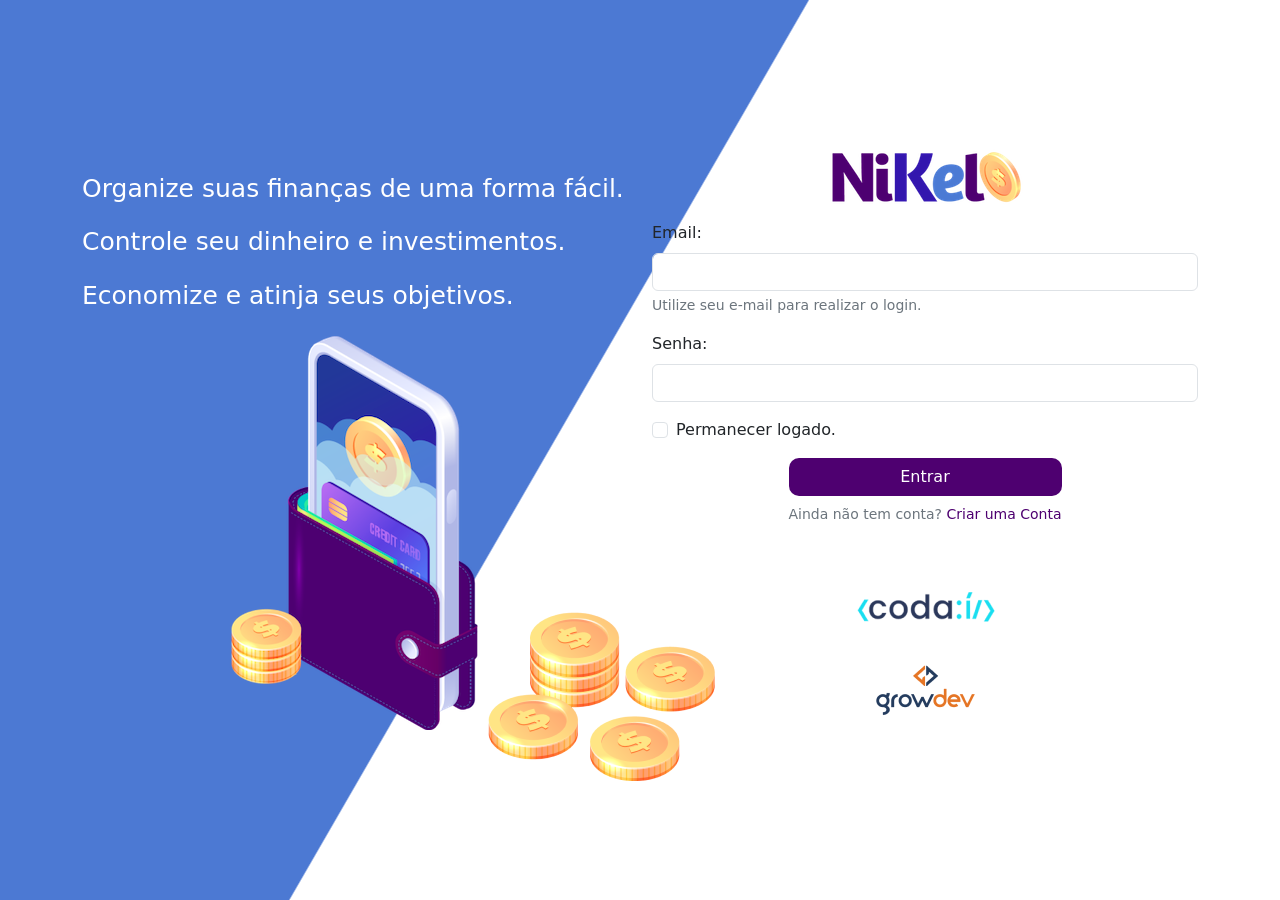
<file: index.html>
<!DOCTYPE html>
<html lang="pt-br">
<head>
  <meta charset="UTF-8">
  <meta name="viewport" content="width=device-width, initial-scale=1.0">
  <title>Nikel</title>
  <link href="https://cdn.jsdelivr.net/npm/bootstrap@5.1.3/dist/css/bootstrap.min.css" rel="stylesheet" integrity="sha384-1BmE4kWBq78iYhFldvKuhfTAU6auU8tT94WrHftjDbrCEXSU1oBoqyl2QvZ6jIW3" crossorigin="anonymous">
  <link rel="stylesheet" href="css/styles.css">
</head>

<body id="login">
  <main>
    <div class="container">
      <div class="row vh-100">

        <div class="col d-flex justify-content-center my-5 flex-column">
          <div class="text-login">
            <p>Organize suas finanças de uma forma fácil.</p>
            <p>Controle seu dinheiro e investimentos.</p>
            <p>Economize e atinja seus objetivos.</p>
          </div>

          <div class="text-center">
            <img src="assets/images/pocket.png" alt="Imagem de bolso" class="img-fluid">
            <img src="assets/images/coins.png" alt="Imagem de moedas" class="img-fluid d-none d-md-inline coins">
          </div>
        </div>

        <div class="col d-flex justify-content-center my-5 flex-column">

          <div class="container">
            <div class="row">
              <div class="col">
                <div class="text-center mb-3">
                  <img src="assets/images/nikel-logo.png" alt="Logo Nikel" class="img-fluid">
                </div>
              </div>
            </div>
          </div>

          <div class="row">
            <div class="col">

              <form id="login-form">

                <div class="mb-3">
                  <label for="email-input" class="form-label">Email:</label>
                  <input type="email" class="form-control" id="email-input" aria-describedby="emailHelp">
                  <div id="emailHelp" class="form-text">Utilize seu e-mail para realizar o login.</div>
                </div>

                <div class="mb-3">
                  <label for="password-input" class="form-label">Senha:</label>
                  <input type="password" class="form-control" id="password-input">
                </div>

                <div class="mb-3 form-check">
                  <input type="checkbox" class="form-check-input" id="session-check">
                  <label class="form-check-label" for="session-check">Permanecer logado.</label>
                </div>

                <button type="submit" class="btn button-login">Entrar</button>

              </form>
            </div>
          </div>

          <div class="row">
            <div class="col">
              <p id="link-conta" class="text-center mt-2 form-text" data-bs-toggle="modal" data-bs-target="#register-modal">
                Ainda não tem conta? <span class="link-default">Criar uma Conta</span>
              </p>
            </div>
          </div>

          <div class="row">
            <div class="col text-center mt-5">
              <img src="assets/images/codai-logo.png" alt="Logo Codai" class="img-fluid">
            </div>
          </div>

          <div class="row">
            <div class="col text-center">
              <img src="assets/images/growdev-logo.png" alt="Logo Growdev" class="img-fluid">
            </div>
          </div>

        </div>
      </div>
    </div>
<!-- Modal -->
    <div class="modal fade" id="register-modal" tabindex="-1" aria-labelledby="exampleModalLabel" aria-hidden="true">
      <div class="modal-dialog">
        <div class="modal-content">

          <div class="modal-header">
            <h5 class="modal-title" id="exampleModalLabel">Crie sua conta.</h5>
            <button type="button" class="btn-close" data-bs-dismiss="modal" aria-label="Close"></button>
          </div>

          <form id="create-form">
            <div class="modal-body">

              <div class="mb-3">
                <label for="email-create-input" class="form-label">Email:</label>
                <input type="email" class="form-control" id="email-create-input" aria-describedby="emailHelp" required>
                <div id="emailHelp" class="form-text">Utilize seu e-mail para criar sua conta</div>
              </div>

              <div class="mb-3">
                <label for="password-create-input" class="form-label">Senha:</label>
                <input type="password" class="form-control" id="password-create-input" required>
                <div id="emailHelp" class="form-text">Utilize uma senha fácil de lembrar, forte e segura. Anote-a para não esquecer.</div>
              </div>
            </div>

            <div class="modal-footer">
              <button type="button" class="btn btn-secondary button-cancel" data-bs-dismiss="modal">Cancelar</button>
              <button type="submit" class="btn button-default">Criar conta</button>
            </div>
          </form>

        </div>
      </div>
    </div>
  </main>

  <script src="https://cdn.jsdelivr.net/npm/bootstrap@5.1.3/dist/js/bootstrap.bundle.min.js" integrity="sha384-ka7Sk0Gln4gmtz2MlQnikT1wXgYsOg+OMhuP+IlRH9sENBO0LRn5q+8nbTov4+1p" crossorigin="anonymous"></script>
<script src="js/index.js"></script>

</body>
</html>
</file>
<file: css/styles.css>
#login {
    background: linear-gradient(120deg, #4c79d3 44.9%, #ffffff 45%) no-repeat fixed;
}

#app {
    background: linear-gradient(120deg, #ffffff 44.9%, #4c79d3 45%) no-repeat fixed;
}

header {
    border: 1px solid #bebcbc;
    padding: 5px;
    background-color: #ffffff;
}

.icon-detail {
    color: #4e0070;
    font-size: 50px;
    margin-right: 10px;
    vertical-align: middle;
}

.color-primary {
    color: #4e0070;
}

.color-secondary {
    color: #4c79d3;
}

.text-login {
    color: #ffffff;
    font-size: 25px;
    font-weight: 500;
}

.coins {
    position: absolute;
    bottom: 100px;
    
}

.button-login {
    border-radius: 10px;
    background-color: #4e0070;
    color: #ffffff;
    width: 50%;
    margin: 0 25%;
}

.button-default {
    border-radius: 10px;
    background-color: #4e0070;
    color: #ffffff;
    
}

.button.cancel {
    border-radius: 10px;
    
}

.button-float {
    border-radius: 100%;
    height: 60px;
    width: 60px;
    position: fixed;
    padding: 0 !important;
    bottom: 1rem;
    right: 2rem;
    font-size: 35px;
    border: 2px solid #4e0070;
    background-color: #4e0070;
    color: #ffffff;
}

.button-float:hover {
    border: 2px solid #4c79d3;
    background-color:#ffffff;
    color: #4c79d3;
    
}

.button-login:hover, .button-default:hover {
    background-color: #4c79d3;
    color: #ffffff;
}

.link-default {
    color: #4e0070;
    cursor: pointer;

}

.link-default:hover {
    color: #4c79d3;
}

.form-text {
    font-size: 14px;
    color: #6c757d;
}

.info {
    background-color: #ffffff;
    border-radius: 20px 20px 0px 0px ;
    padding: 20px 0px 0px 0px;
    
}

.logout {
    min-width: 5rem !important;

}

.menu {
    margin-right: 20px;
}
</file>
<file: public/css/styles.css>
#login {
    background: linear-gradient(120deg, #4c79d3 44.9%, #ffffff 45%) no-repeat fixed;
}

#app {
    background: linear-gradient(120deg, #ffffff 44.9%, #4c79d3 45%) no-repeat fixed;
}

header {
    border: 1px solid #bebcbc;
    padding: 5px;
    background-color: #ffffff;
}

.icon-detail {
    color: #4e0070;
    font-size: 50px;
    margin-right: 10px;
    vertical-align: middle;
}

.color-primary {
    color: #4e0070;
}

.color-secondary {
    color: #4c79d3;
}

.text-login {
    color: #ffffff;
    font-size: 25px;
    font-weight: 500;
}

.coins {
    position: absolute;
    bottom: 100px;
    
}

.button-login {
    border-radius: 10px;
    background-color: #4e0070;
    color: #ffffff;
    width: 50%;
    margin: 0 25%;
}

.button-default {
    border-radius: 10px;
    background-color: #4e0070;
    color: #ffffff;
    
}

.button.cancel {
    border-radius: 10px;
    
}

.button-float {
    border-radius: 100%;
    height: 60px;
    width: 60px;
    position: fixed;
    padding: 0 !important;
    bottom: 1rem;
    right: 2rem;
    font-size: 35px;
    border: 2px solid #4e0070;
    background-color: #4e0070;
    color: #ffffff;
}

.button-float:hover {
    border: 2px solid #4c79d3;
    background-color:#ffffff;
    color: #4c79d3;
    
}

.button-login:hover, .button-default:hover {
    background-color: #4c79d3;
    color: #ffffff;
}

.link-default {
    color: #4e0070;
    cursor: pointer;

}

.link-default:hover {
    color: #4c79d3;
}

.form-text {
    font-size: 14px;
    color: #6c757d;
}

.info {
    background-color: #ffffff;
    border-radius: 20px 20px 0px 0px ;
    padding: 20px 0px 0px 0px;
    
}

.logout {
    min-width: 5rem !important;

}

.menu {
    margin-right: 20px;
}
</file>
